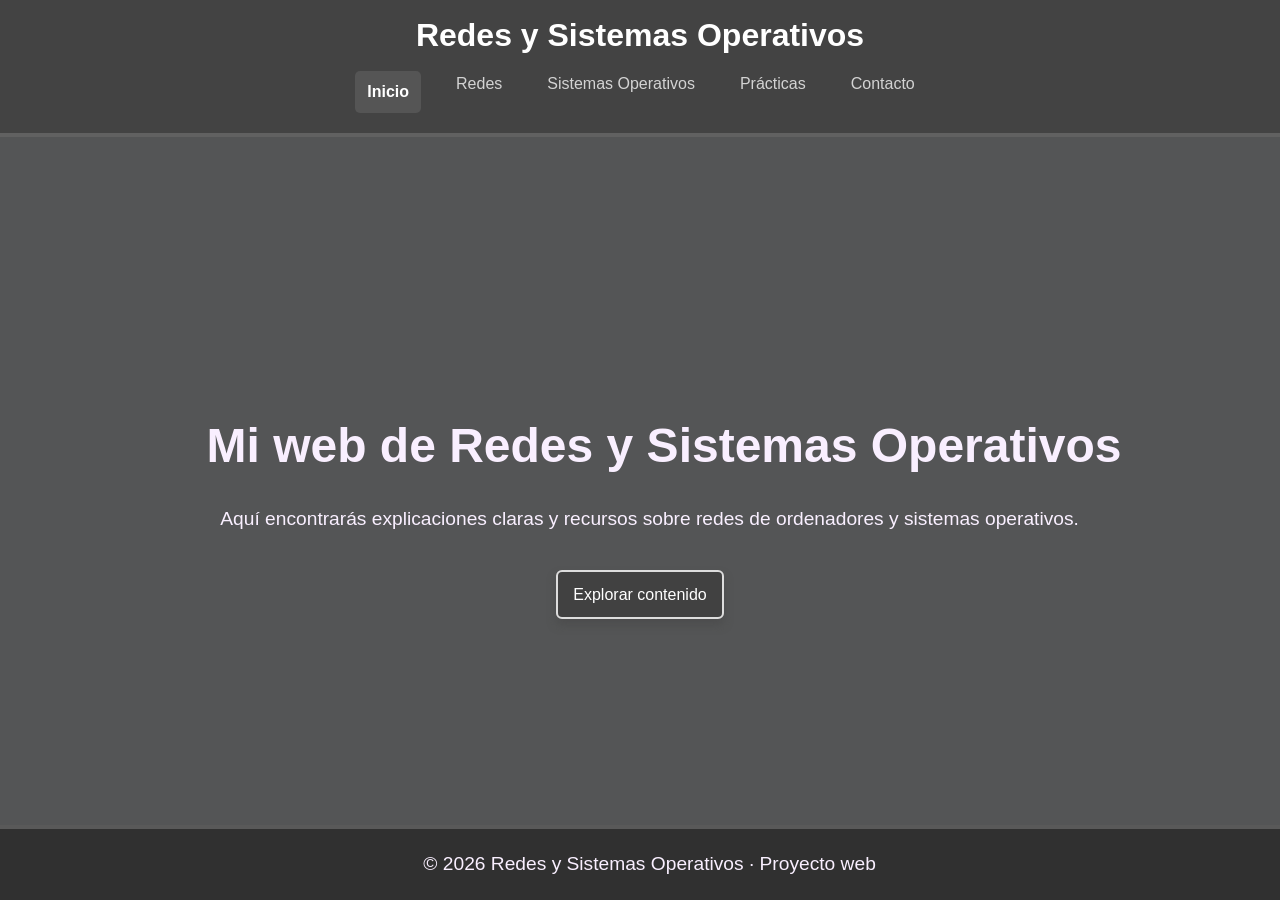
<file: Version_Final_Pagina_Web_Kristian_Angelov/index.html>
<!DOCTYPE html>
<html lang="es-ES">

<head>
    <meta charset="UTF-8">
    <title>Redes y Sistemas Operativos</title>
    <meta name="viewport" content="width=device-width, initial-scale=1.0">
    <link rel="stylesheet" href="css/styles.css">
    <link rel="icon" href="./img/icono.ico">
</head>

<body>

    <div class="header">
        <h1>Redes y Sistemas Operativos</h1>
        <div>
            <ul class="menu">
                <li class="activo">Inicio</li>
                <li><a href="redes.html">Redes</a></li>
                <li><a href="sistemas.html">Sistemas Operativos</a></li>
                <li><a href="practicas.html">Prácticas</a></li>
                <li><a href="contacto.html">Contacto</a></li>
            </ul>
        </div>
    </div>

    <div class="hero-video">
        <video autoplay muted loop class="hero-video">
            <source src="./img/videohero.mp4" type="video/mp4">
        </video>
        <div class="hero-overlay"></div>
    </div>
    <div class="hero-texto">
        <h2>Mi web de Redes y Sistemas Operativos</h2>
        <p>Aquí encontrarás explicaciones claras y recursos sobre redes de ordenadores y sistemas operativos.</p>
        <a href="redes.html" class="boton">Explorar contenido</a>
    </div>


    <footer class="footerfixed">
        <p>&copy; 2026 Redes y Sistemas Operativos · Proyecto web</p>
    </footer>

</body>

</html>
</file>
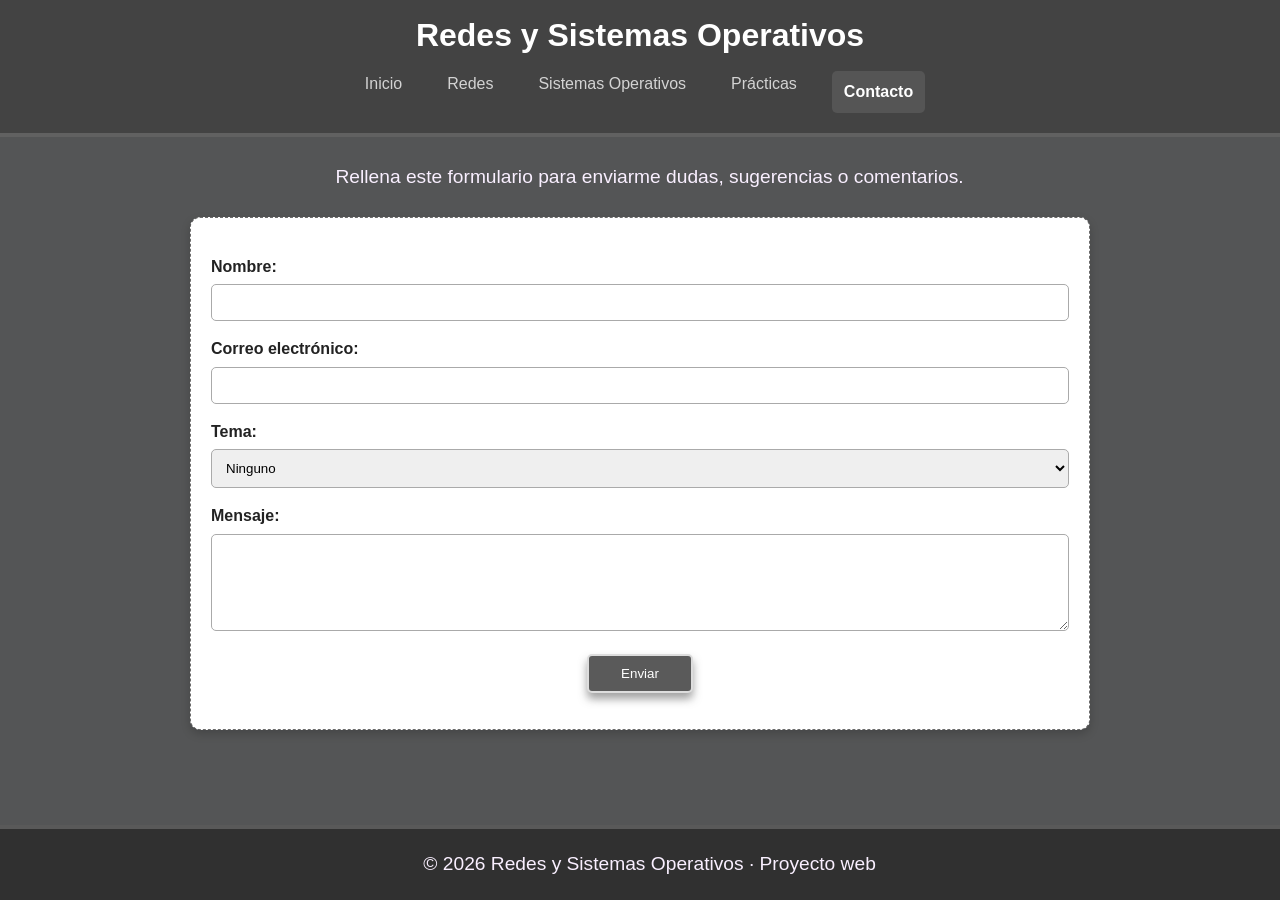
<file: Version_Final_Pagina_Web_Kristian_Angelov/contacto.html>
<!DOCTYPE html>
<html lang="es-ES">

<head>
    <meta charset="UTF-8">
    <title>Formulario de Contacto</title>
    <meta name="viewport" content="width=device-width, initial-scale=1.0">
    <link rel="stylesheet" href="css/styles.css">
    <link rel="icon" href="./img/icono.ico">
</head>

<body>

    <div class="header">
        <h1>Redes y Sistemas Operativos</h1>
        <div>
            <ul class="menu">
                <li><a href="index.html">Inicio</a></li>
                <li><a href="redes.html">Redes</a></li>
                <li><a href="sistemas.html">Sistemas Operativos</a></li>
                <li><a href="practicas.html">Prácticas</a></li>
                <li class="activo">Contacto</a></li>
            </ul>
        </div>
    </div>
    <div class="hero-video">
        <video autoplay muted loop class="hero-video">
            <source src="./img/videohero.mp4" type="video/mp4">
        </video>

        <div class="hero-overlay"></div>
    </div>

    <div>
        <ul class="menu">
            <li><a href="index.html">Inicio</a></li>
            <li><a href="redes.html">Redes</a></li>
            <li><a href="sistemas.html">Sistemas Operativos</a></li>
            <li><a href="practicas.html">Prácticas</a></li>
            <li class="activo">Contacto</a></li>
        </ul>
    </div>


    <main>
        <div class="contenedor">
            <h2>Formulario de Contacto</h2>
            <p>Rellena este formulario para enviarme dudas, sugerencias o comentarios.</p>

            <div class="bloqueform">
                <form action="" method="post">

                    <label for="nombre">Nombre:</label>
                    <input type="text" id="nombre" maxlength="30" name="nombre">

                    <label for="email">Correo electrónico:</label>
                    <input type="email" id="email" maxlength="40" name="email">

                    <label for="tema">Tema:</label>
                    <select id="tema" name="tema">
                        <option value="">Ninguno</option>
                        <option value="redes">Redes</option>
                        <option value="sistemas">Sistemas Operativos</option>
                        <option value="practicas">Prácticas</option>
                        <option value="otros">Luisma me voy a quedar calvo y me voy a ir a una FP de jardinería a este paso</option>
                    </select>

                    <label for="mensaje">Mensaje:</label>
                    <textarea id="mensaje" name="mensaje" rows="5"></textarea>

                    <button type="submit" class="boton">Enviar</button>
                </form>
            </div>
        </div>
    </main>

    <footer class="footerfixed">
        <p>&copy; 2026 Redes y Sistemas Operativos · Proyecto web</p>
    </footer>

</body>

</html>
</file>
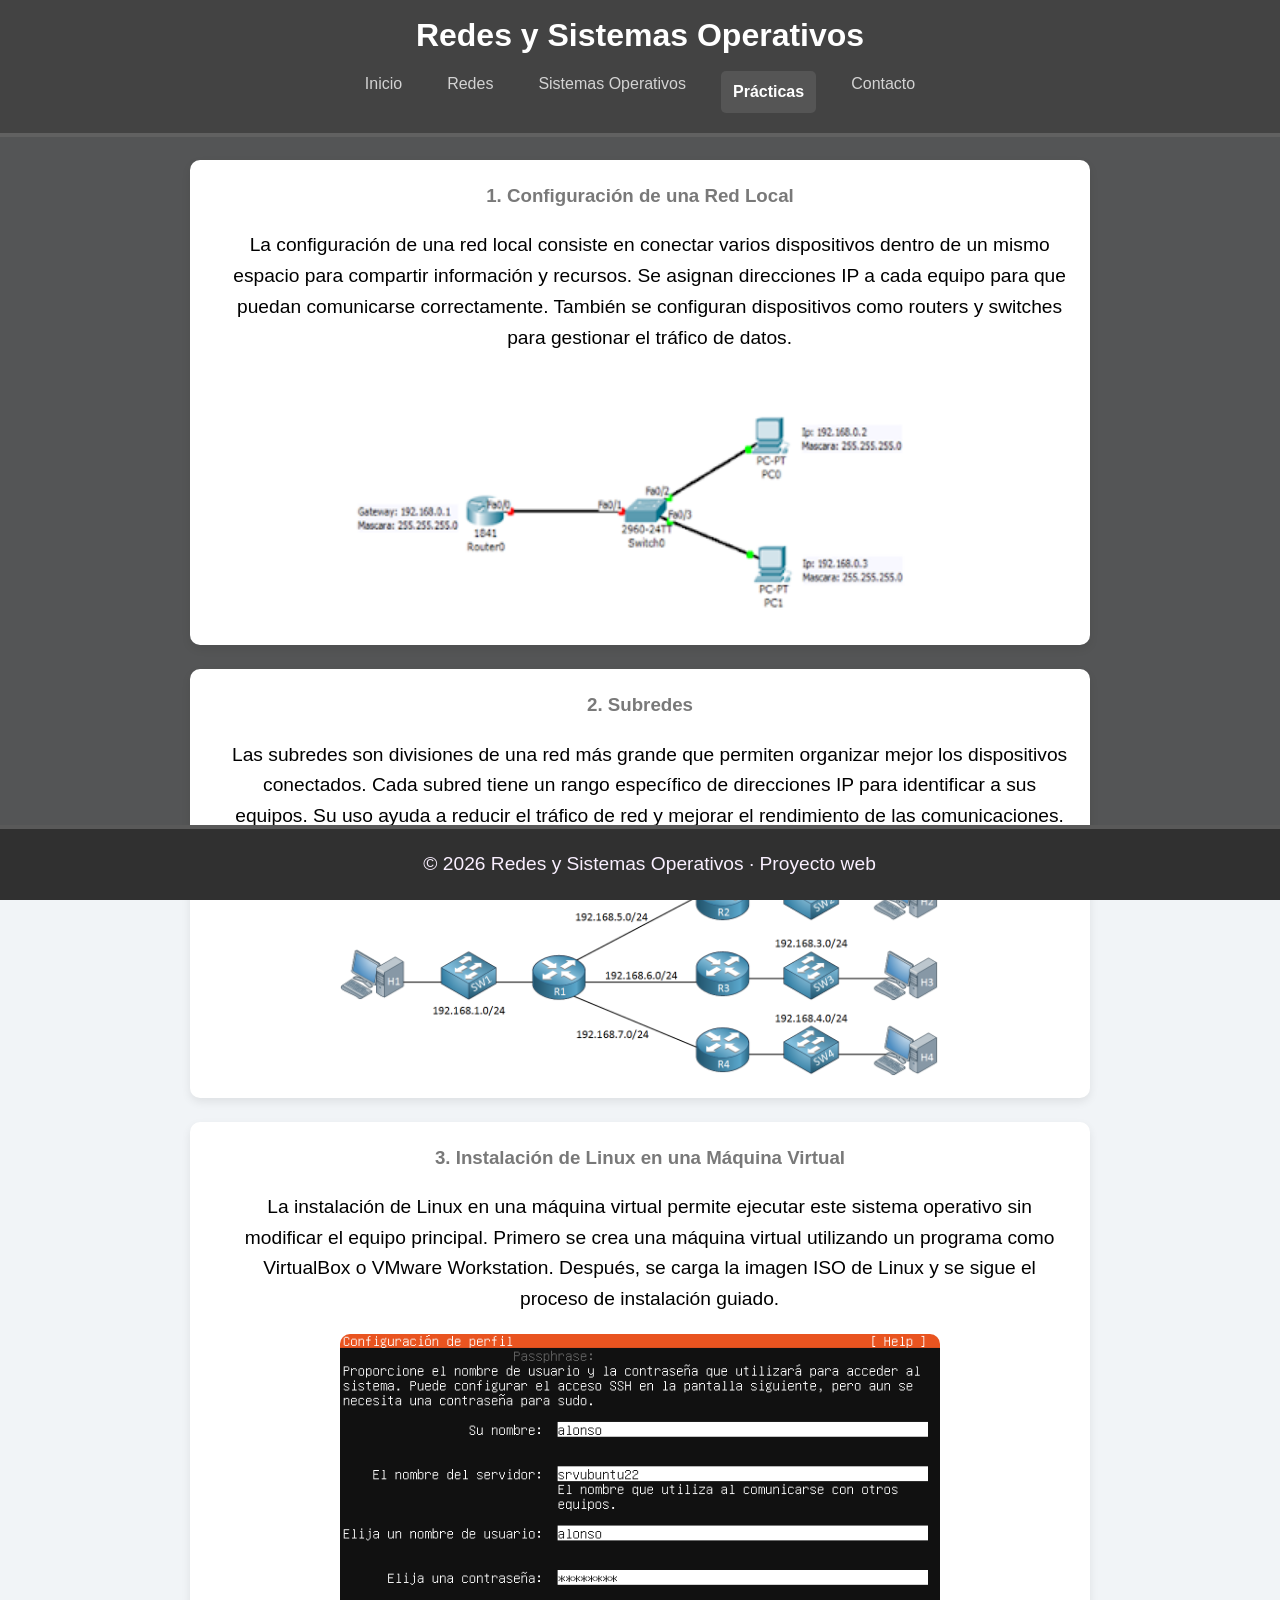
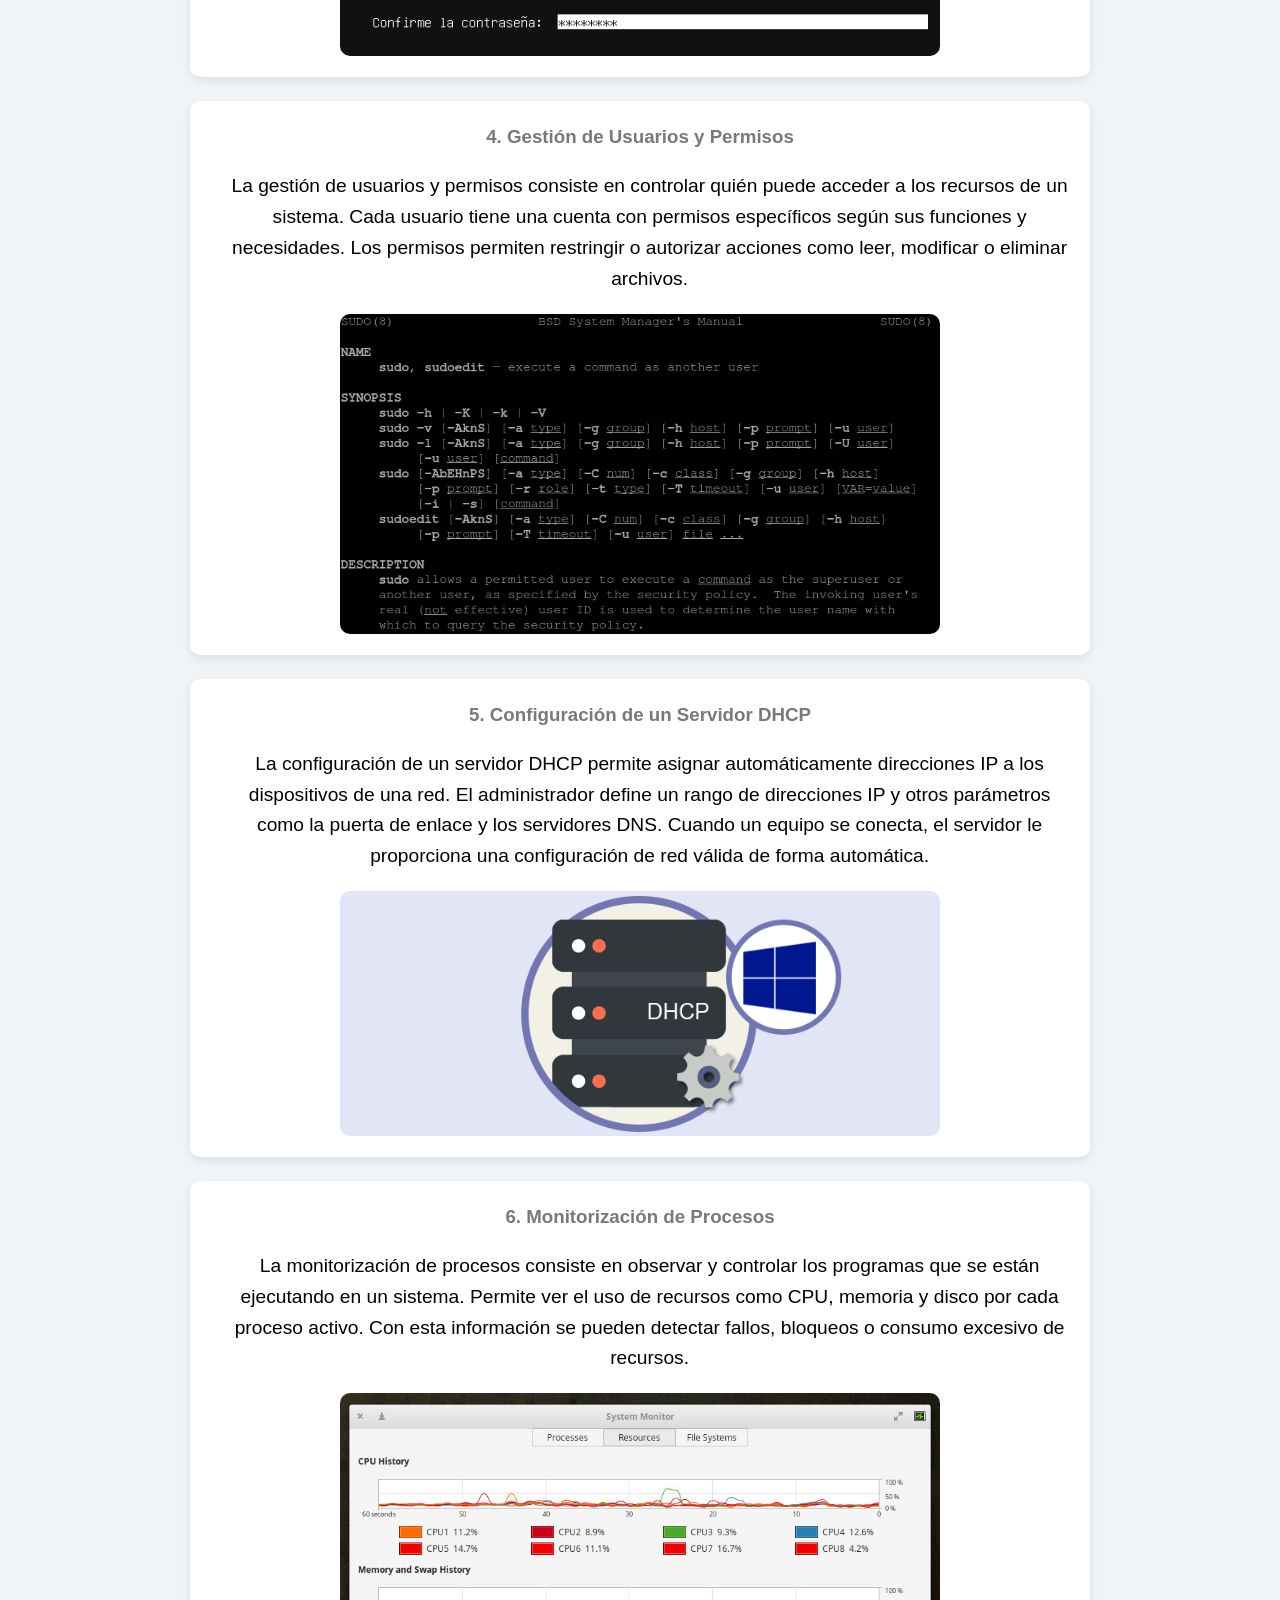
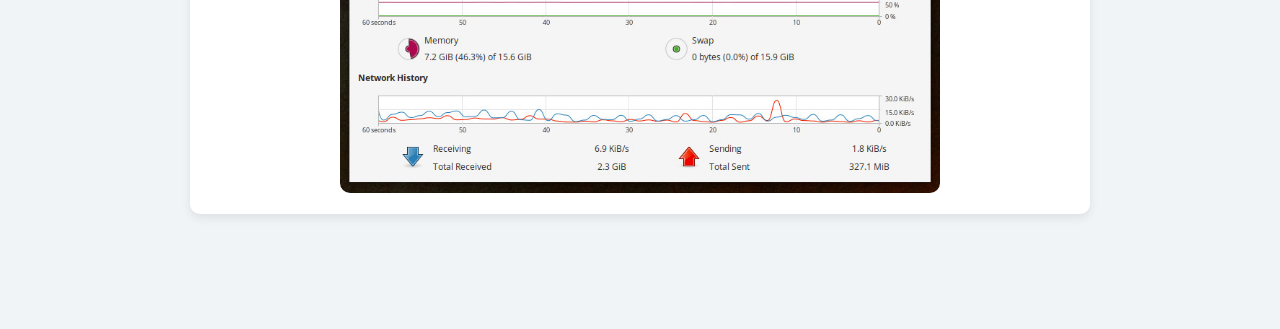
<file: Version_Final_Pagina_Web_Kristian_Angelov/practicas.html>
<!DOCTYPE html>
<html lang="es-ES">

<head>
    <meta charset="UTF-8">
    <title>Prácticas</title>
    <meta name="viewport" content="width=device-width, initial-scale=1.0">
    <link rel="stylesheet" href="css/styles.css">
    <link rel="icon" href="./img/icono.ico">
</head>

<body>

    <div class="header">
        <h1>Redes y Sistemas Operativos</h1>
        <div>
            <ul class="menu">
                <li><a href="index.html">Inicio</a></li>
                <li><a href="redes.html">Redes</a></li>
                <li><a href="sistemas.html">Sistemas Operativos</a></li>
                <li class="activo">Prácticas</li>
                <li><a href="contacto.html">Contacto</a></li>
            </ul>
        </div>
    </div>
    <div class="hero-video">
        <video autoplay muted loop class="hero-video">
            <source src="./img/videohero.mp4" type="video/mp4">
        </video>

        <div class="hero-overlay"></div>
    </div>

    <main>

        <div class="contenedor">
            <h2>Prácticas</h2>
            <p>Aquí encontrarás ejercicios guiados para aplicar los conocimientos de redes y sistemas operativos.</p>

            <div class="bloque">
                <h3>1. Configuración de una Red Local</h3>
                <p>La configuración de una red local consiste en conectar varios dispositivos dentro de un mismo espacio
                    para compartir información y recursos.
                    Se asignan direcciones IP a cada equipo para que puedan comunicarse correctamente.
                    También se configuran dispositivos como routers y switches para gestionar el tráfico de datos.</p>
                <img src="./img/configred.png" alt="configuracion_red" class="practicas">
            </div>

            <div class="bloque">
                <h3>2. Subredes</h3>
                <p>Las subredes son divisiones de una red más grande que permiten organizar mejor los dispositivos
                    conectados.
                    Cada subred tiene un rango específico de direcciones IP para identificar a sus equipos.
                    Su uso ayuda a reducir el tráfico de red y mejorar el rendimiento de las comunicaciones.</p>
                <img src="./img/subred.png" alt="subredes" class="practicas">
            </div>

            <div class="bloque">
                <h3>3. Instalación de Linux en una Máquina Virtual</h3>
                <p>La instalación de Linux en una máquina virtual permite ejecutar este sistema operativo sin modificar
                    el equipo principal.
                    Primero se crea una máquina virtual utilizando un programa como VirtualBox o VMware Workstation.
                    Después, se carga la imagen ISO de Linux y se sigue el proceso de instalación guiado.</p>
                <img src="./img/instalacionubuntu.png" alt="instalacionubuntu" class="practicas">

            </div>

            <div class="bloque">
                <h3>4. Gestión de Usuarios y Permisos</h3>
                <p>La gestión de usuarios y permisos consiste en controlar quién puede acceder a los recursos de un
                    sistema.
                    Cada usuario tiene una cuenta con permisos específicos según sus funciones y necesidades.
                    Los permisos permiten restringir o autorizar acciones como leer, modificar o eliminar archivos.</p>
                <img src="./img/gestionusuarios.png" alt="gestionusuarios" class="practicas">
            </div>

            <div class="bloque">
                <h3>5. Configuración de un Servidor DHCP</h3>
                <p>La configuración de un servidor DHCP permite asignar automáticamente direcciones IP a los
                    dispositivos de una red.
                    El administrador define un rango de direcciones IP y otros parámetros como la puerta de enlace y los
                    servidores DNS.
                    Cuando un equipo se conecta, el servidor le proporciona una configuración de red válida de forma
                    automática.</p>
                <img src="./img/dhcp.png" alt="dhcp" class="practicas">
            </div>

            <div class="bloque">
                <h3>6. Monitorización de Procesos</h3>
                <p>La monitorización de procesos consiste en observar y controlar los programas que se están ejecutando
                    en un sistema.
                    Permite ver el uso de recursos como CPU, memoria y disco por cada proceso activo.
                    Con esta información se pueden detectar fallos, bloqueos o consumo excesivo de recursos.</p>
                <img src="./img/monitorizacion.jpg" alt="monitorizacion" class="practicas">
            </div>
        </div>

    </main>
    <footer>
        <p>&copy; 2026 Redes y Sistemas Operativos · Proyecto web</p>
    </footer>

</body>

</html>
</file>
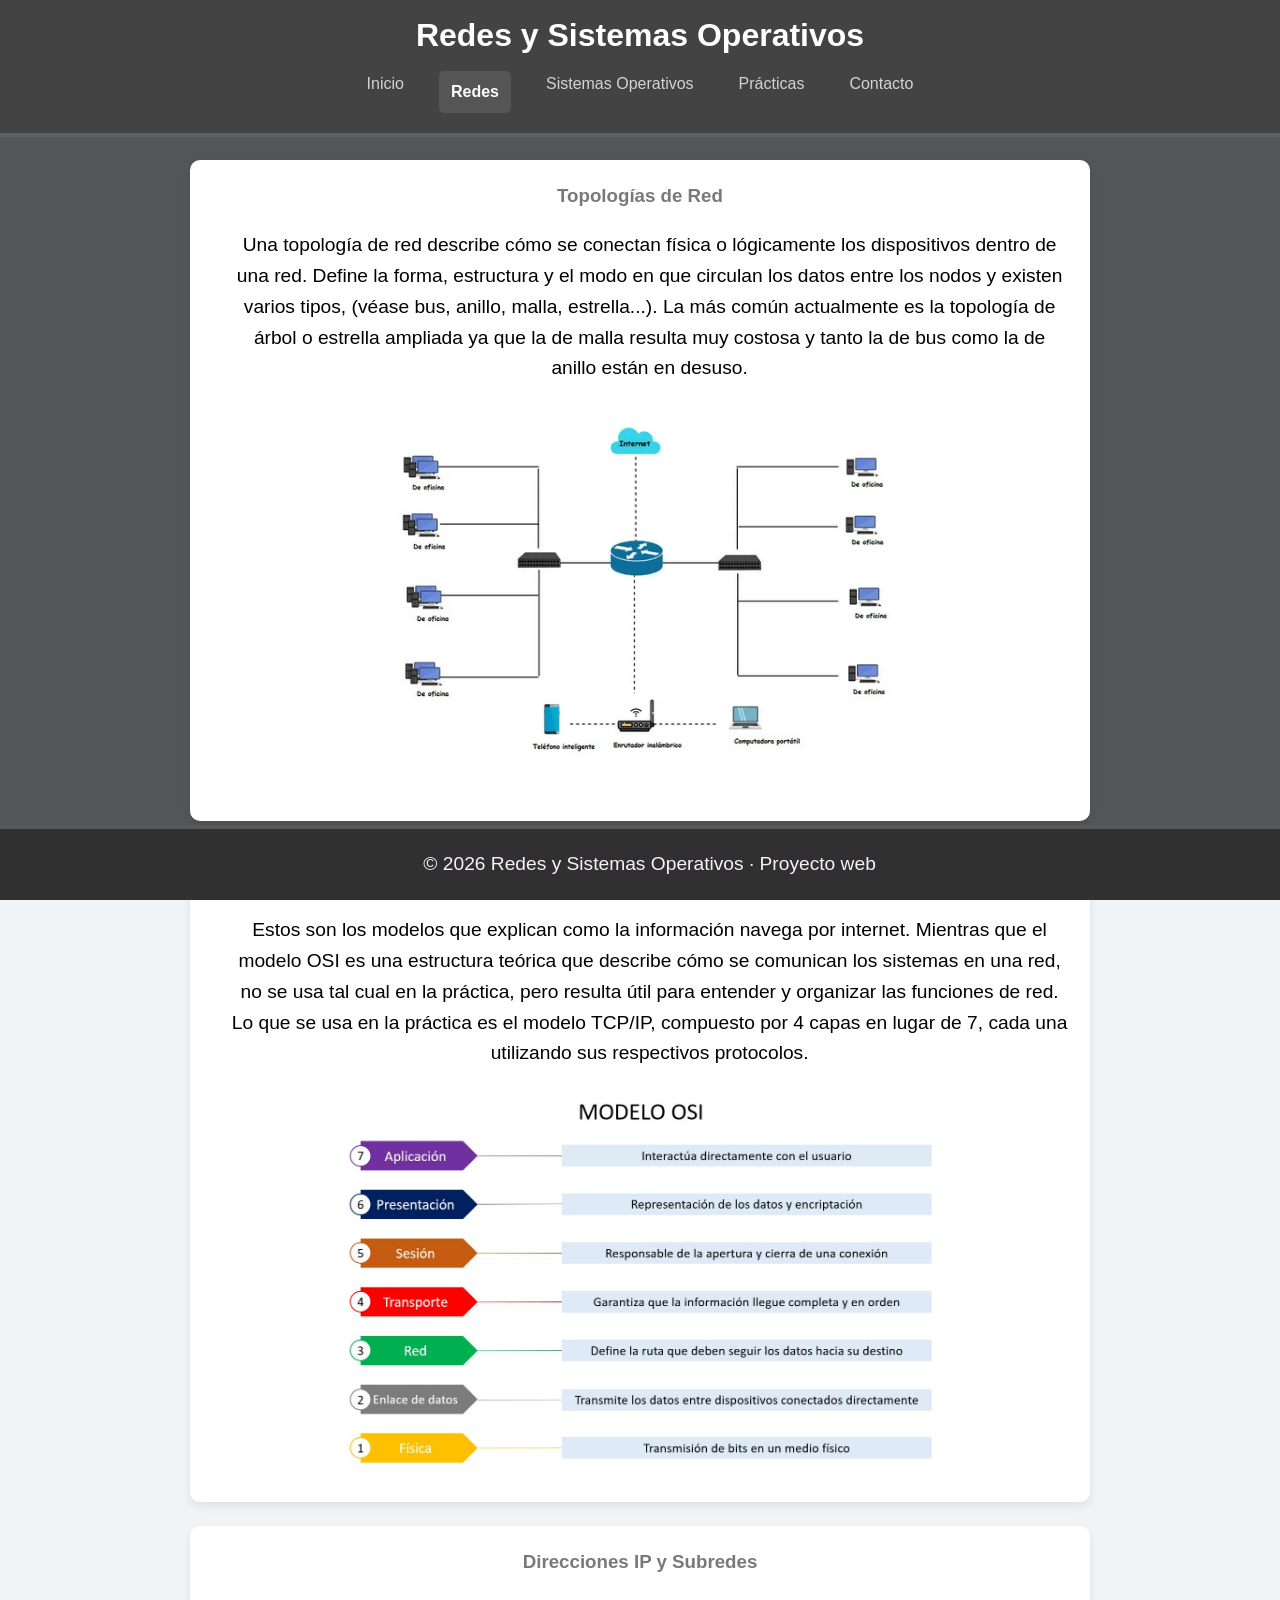
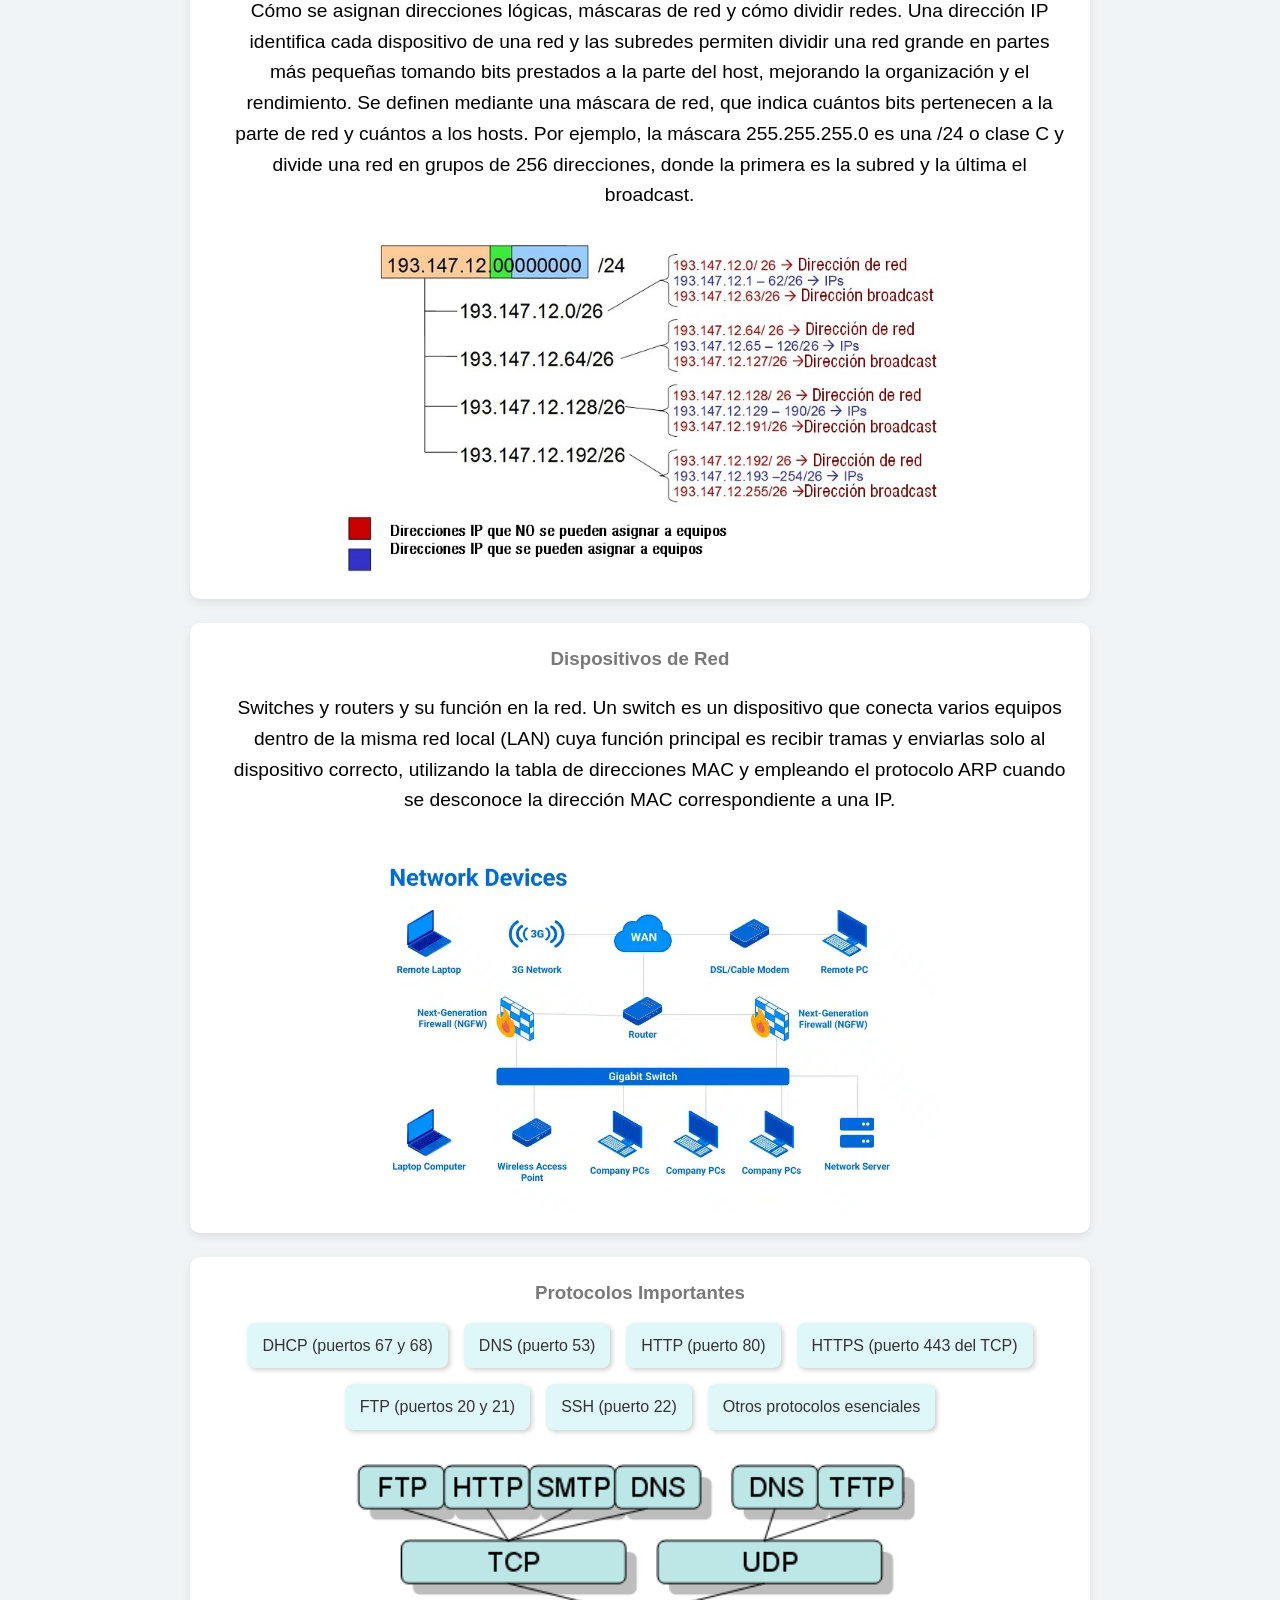
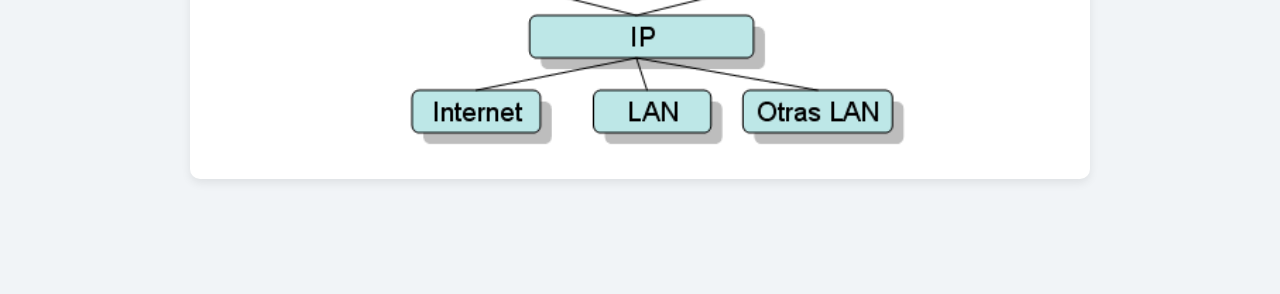
<file: Version_Final_Pagina_Web_Kristian_Angelov/redes.html>
<!DOCTYPE html>
<html lang="es-ES">

<head>
    <meta charset="UTF-8">
    <title>Redes</title>
    <meta name="viewport" content="width=device-width, initial-scale=1.0">
    <link rel="stylesheet" href="css/styles.css">
    <link rel="icon" href="./img/icono.ico">
</head>

<body>

    <div class="header">
        <div>
            <h1>Redes y Sistemas Operativos</h1>
            <ul class="menu">
                <li><a href="index.html">Inicio</a></li>
                <li class="activo">Redes</a></li>
                <li><a href="sistemas.html">Sistemas Operativos</a></li>
                <li><a href="practicas.html">Prácticas</a></li>
                <li><a href="contacto.html">Contacto</a></li>
            </ul>
        </div>
    </div>
    <div class="hero-video">
        <video autoplay muted loop class="hero-video">
            <source src="./img/videohero.mp4" type="video/mp4">
        </video>

        <div class="hero-overlay"></div>
    </div>

    <main>
        <div class="contenedor">
            <h2>Redes de ordenadores</h2>

            <p>En esta sección aprenderás los conceptos fundamentales de las redes de ordenadores.</p>

            <div class="bloque">
                <h3>Topologías de Red</h3>
                <p>Una topología de red describe cómo se conectan física o lógicamente los dispositivos dentro
                    de una red. Define la forma, estructura y el modo en que circulan los datos entre los nodos y
                    existen varios tipos, (véase bus, anillo, malla, estrella...). La más
                    común actualmente es la topología de árbol o estrella ampliada ya que la de malla resulta muy
                    costosa y
                    tanto la de bus como la de anillo están en desuso.</p>
                <img src="./img/diagramadered.jpg" alt="diagrama" class="redesytodalapesca">
            </div>

            <div class="bloque">
                <h3>Modelo OSI y TCP/IP</h3>
                <p>Estos son los modelos que explican como la información navega por internet. Mientras que el modelo
                    OSI es una
                    estructura teórica que describe cómo se comunican los sistemas en una red, no se usa tal
                    cual en la práctica, pero resulta útil para entender y organizar las funciones de red. Lo que se usa
                    en la práctica es el modelo TCP/IP, compuesto por 4 capas en lugar de 7, cada una utilizando sus
                    respectivos protocolos.</p>
                <img src="./img/osi.jpg" alt="osi" class="redesytodalapesca">
            </div>

            <div class="bloque">
                <h3>Direcciones IP y Subredes</h3>
                <p>Cómo se asignan direcciones lógicas, máscaras de red y cómo dividir redes. Una dirección IP
                    identifica cada dispositivo de una red y las subredes permiten
                    dividir una red
                    grande en partes más pequeñas tomando bits prestados a la parte del host, mejorando la organización y el rendimiento. Se definen mediante una
                    máscara de red, que indica cuántos bits pertenecen a la parte de red y cuántos a los hosts.

                    Por ejemplo, la máscara 255.255.255.0 es una /24 o clase C y divide una red en grupos de 256
                    direcciones, donde la primera
                    es la subred y la última el broadcast.</p>
                <img src="./img/divisionredes.png" alt="divisionredes" class="redesytodalapesca">
            </div>

            <div class="bloque">
                <h3>Dispositivos de Red</h3>
                <p>Switches y routers y su función en la red. Un switch es un dispositivo que conecta varios equipos
                    dentro de la misma red local (LAN) cuya
                    función principal es recibir tramas y enviarlas solo al dispositivo correcto, utilizando la tabla de
                    direcciones
                    MAC y empleando el protocolo ARP cuando se desconoce la dirección MAC correspondiente a una IP.</p>
                <img src="./img/dispositivos.jpg" alt="dispositivos" class="redesytodalapesca">
            </div>

            <div class="bloque">
                <h3>Protocolos Importantes</h3>
                <ul class="listaprotocolos">
                    <li>DHCP (puertos 67 y 68)</li>
                    <li>DNS (puerto 53)</li>
                    <li>HTTP (puerto 80)</li>
                    <li>HTTPS (puerto 443 del TCP)</li>
                    <li>FTP (puertos 20 y 21)</li>
                    <li>SSH (puerto 22)</li>
                    <li id="otros">Otros protocolos esenciales</li>
                </ul>
                <img src="./img/protocolos.jpg" alt="protocolos" class="redesytodalapesca">
            </div>
        </div>
    </main>
    <footer>
        <p>&copy; 2026 Redes y Sistemas Operativos · Proyecto web</p>
    </footer>

</body>

</html>
</file>
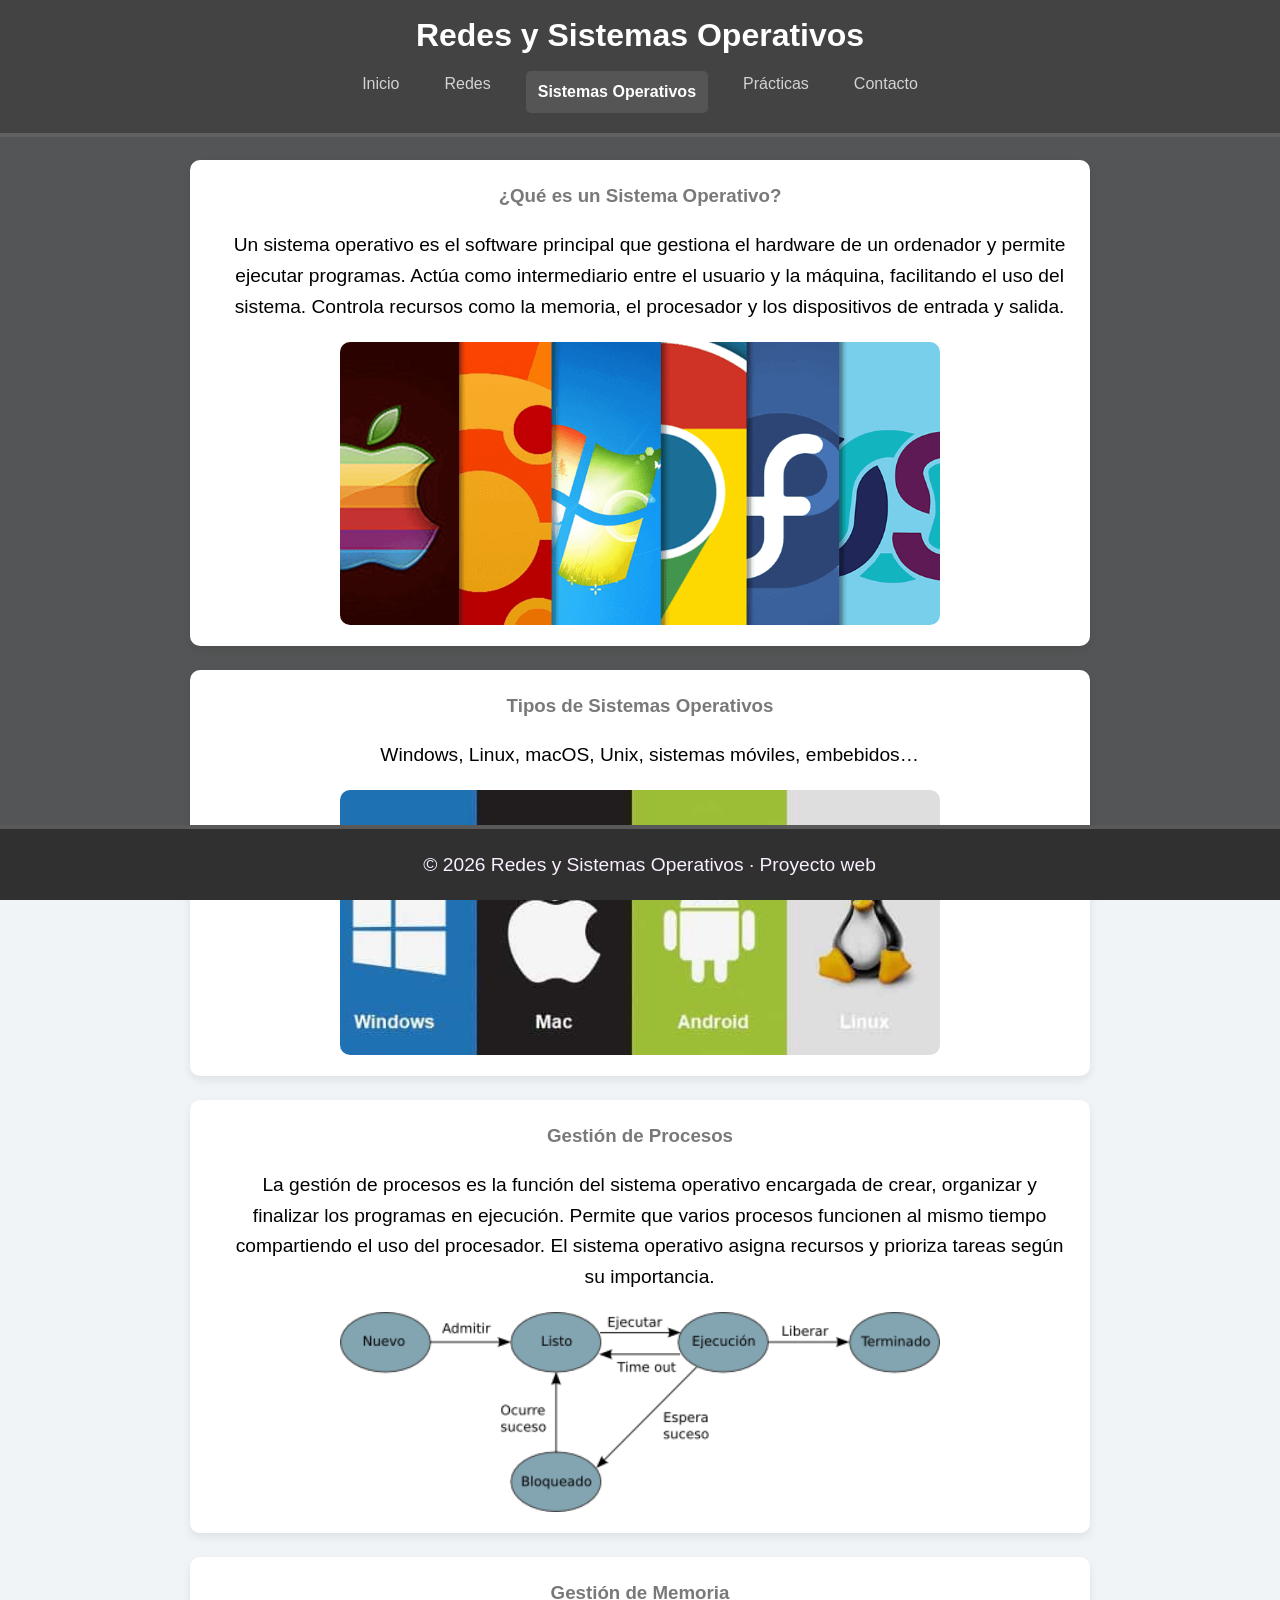
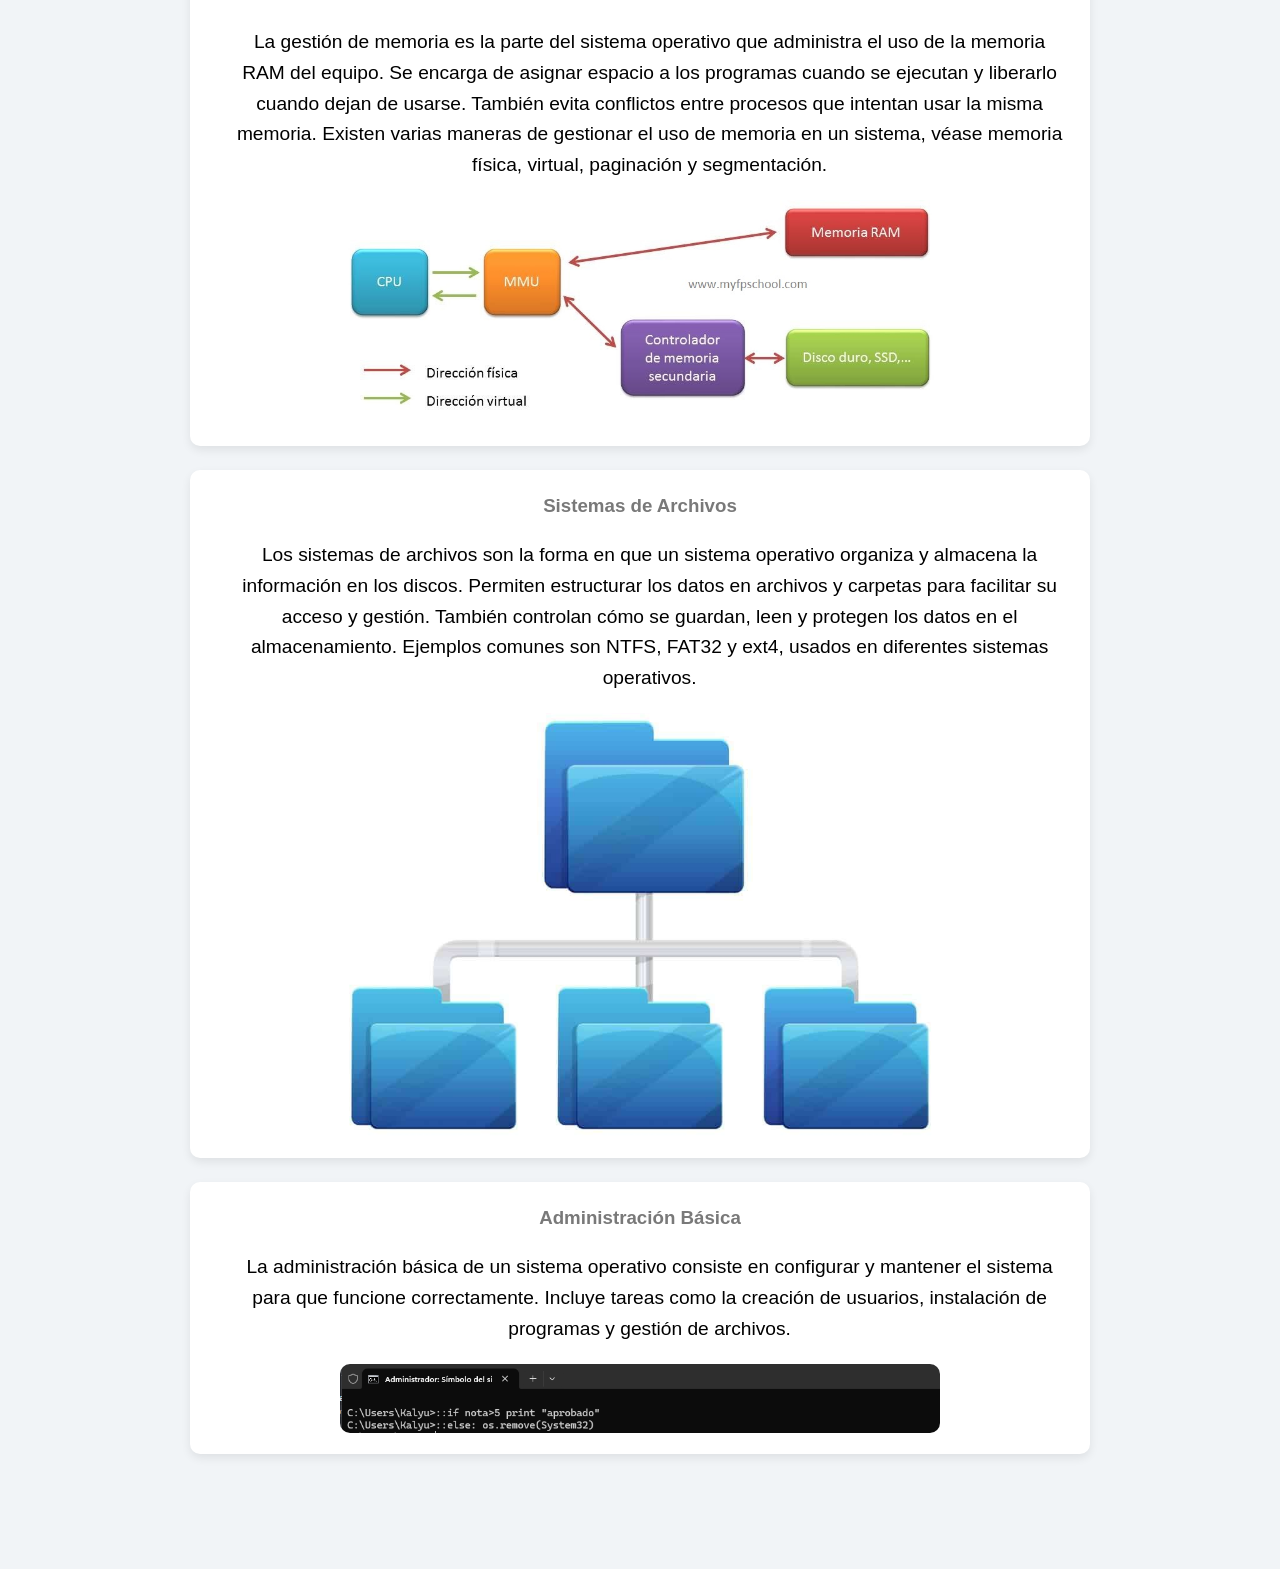
<file: Version_Final_Pagina_Web_Kristian_Angelov/sistemas.html>
<!DOCTYPE html>
<html lang="es-ES">

<head>
    <meta charset="UTF-8">
    <title>Sistemas Operativos</title>
    <meta name="viewport" content="width=device-width, initial-scale=1.0">
    <link rel="stylesheet" href="css/styles.css">
    <link rel="icon" href="./img/icono.ico">
</head>

<body>

    <div class="header">
        <h1>Redes y Sistemas Operativos</h1>
        <div>
            <ul class="menu">
                <li><a href="index.html">Inicio</a></li>
                <li><a href="redes.html">Redes</a></li>
                <li class="activo">Sistemas Operativos</a></li>
                <li><a href="practicas.html">Prácticas</a></li>
                <li><a href="contacto.html">Contacto</a></li>
            </ul>
        </div>
    </div>
    <div class="hero-video">
        <video autoplay muted loop class="hero-video">
            <source src="./img/videohero.mp4" type="video/mp4">
        </video>

        <div class="hero-overlay"></div>
    </div>
    <main>

        <div class="contenedor">
            <h2>Sistemas Operativos</h2>
            <p>Un sistema operativo es el software que gestiona el hardware y permite ejecutar programas.</p>

            <div class="bloque">
                <h3>¿Qué es un Sistema Operativo?</h3>
                <p>Un sistema operativo es el software principal que gestiona el hardware de un ordenador y permite
                    ejecutar programas.
                    Actúa como intermediario entre el usuario y la máquina, facilitando el uso del sistema.
                    Controla recursos como la memoria, el procesador y los dispositivos de entrada y salida.</p>
                <img src="./img/sistemasoperativos.jpg" class="sistemasbombo" alt="sistemasoperativos">
            </div>

            <div class="bloque">
                <h3>Tipos de Sistemas Operativos</h3>
                <p>Windows, Linux, macOS, Unix, sistemas móviles, embebidos…</p>
                <img src="./img/so.jpg" class="sistemasbombo" alt="so :'3">
            </div>

            <div class="bloque">
                <h3>Gestión de Procesos</h3>
                <p>La gestión de procesos es la función del sistema operativo encargada de crear, organizar y finalizar
                    los programas en ejecución.
                    Permite que varios procesos funcionen al mismo tiempo compartiendo el uso del procesador.
                    El sistema operativo asigna recursos y prioriza tareas según su importancia.</p>
                <img src="./img/estados.png" class="sistemasbombo" alt="h">
            </div>

            <div class="bloque">
                <h3>Gestión de Memoria</h3>
                <p>La gestión de memoria es la parte del sistema
                    operativo que administra el uso de la memoria RAM del equipo.
                    Se encarga de asignar espacio a los programas cuando se ejecutan y liberarlo cuando dejan de usarse.
                    También evita conflictos entre procesos que intentan usar la misma memoria. Existen varias maneras
                    de gestionar el uso de memoria en un sistema, véase memoria física, virtual, paginación y
                    segmentación.</p>
                <img src="./img/mmu.jpg" class="sistemasbombo" alt="o">
            </div>

            <div class="bloque">
                <h3>Sistemas de Archivos</h3>
                <p>Los sistemas de archivos son la forma en que un sistema operativo organiza y almacena la información
                    en los discos.
                    Permiten estructurar los datos en archivos y carpetas para facilitar su acceso y gestión.
                    También controlan cómo se guardan, leen y protegen los datos en el almacenamiento.
                    Ejemplos comunes son NTFS, FAT32 y ext4, usados en diferentes sistemas operativos.</p>
                <img src="./img/sistemasarchivos.jpg" class="sistemasbombo" alt="l">
            </div>

            <div class="bloque">
                <h3>Administración Básica</h3>
                <p>La administración básica de un sistema operativo consiste en configurar y mantener el sistema para
                    que funcione correctamente.
                    Incluye tareas como la creación de usuarios, instalación de programas y gestión de archivos.</p>
                <img src="./img/cmd.png" class="sistemasbombo" alt="a">
            </div>
        </div>

    </main>
    <footer>
        <p>&copy; 2026 Redes y Sistemas Operativos · Proyecto web</p>
    </footer>

</body>

</html>
</file>
<file: Version_Final_Pagina_Web_Kristian_Angelov/css/styles.css>
* {
    margin: 0;
    padding: 0;
    box-sizing: border-box;
    font-family: "Segoe UI", Arial, sans-serif;
}

body {
    background: #f1f4f7;
    color: #222;
    line-height: 1.6;
}

h1 {
    text-align: center;
}

a {
    color: rgb(211, 211, 211);
    text-decoration: none;
}

a:hover {
    background-color: transparent;
    text-decoration: none;
}


.header {
    position: fixed;
    top: 0;
    left: 0;
    width: 100%;
    background: #3b3b3b;
    color: white;
    padding: 10px 20px;
    border-bottom: 4px solid #707070;
    display: flex;
    align-items: center;
    justify-content: space-between;
    z-index: 1000;
}

.menu {
    list-style: none;
    display: flex;
    gap: 25px;
    justify-content: center;
    margin: 10px 0;
    padding: 0;
}

.menu li a {
    color: rgb(211, 211, 211);
    text-decoration: none;
    font-weight: 500;
    padding: 6px 10px;
    transition: color 0.3s
}

.menu li a:hover {
    color: white;
    background: none;
    border: none;
    padding: 6px 10px;
}




.menu ul {
    list-style: none;
    display: flex;
    justify-content: center;
    gap: 25px;
    margin-top: 15px;
}

div ul {
    list-style: none;
    display: flex;
    justify-content: center;
    gap: 25px;
    margin-top: 15px;
}

div.heroimagen {

    width: 100%;
    display: block;
}

.heroimagen>img {
    width: 100%;
    height: 30em;
    border-radius: 15px;
    justify-content: center;
    align-self: center;
    margin-top: 1.8em;
    margin-bottom: 1.8em;
}

.herotexto>p {
    margin-left: 2em;
}

ul.listaprotocolos {
    list-style: none;
    display: flex;
    flex-wrap: wrap;
    gap: 1em;
    justify-content: center;
    padding: 0;
    margin-bottom: 1em;
}

ul.listaprotocolos li {
    background-color: #e0f7fa;
    color: #333;
    padding: 10px 15px;
    border-radius: 8px;
    box-shadow: 2px 2px 5px rgba(0, 0, 0, 0.2);
    transition: transform 0.2s ease;
    cursor: pointer;
}

ul.listaprotocolos li:hover {
    transform: scale(1.05);
    background-color: #b2ebf2;
}
#otros:hover {
    transform: scale(1.05);
    background-color: #f2b2b2;
}

div ul li a:hover {
    color: white;
}

.activo {
    background: #555555;
    padding: 8px 12px;
    border-radius: 5px;
    font-weight: bold;
}

.contenedor {
    width: 90%;
    max-width: 900px;
    margin: 40px auto;
}

h2 {
    font-size: 2em;
    margin-bottom: 1.25px;
    color: #f9efff;
    margin-top: 1em;
    margin-left: 1em;
}

p {
    font-size: 1.2em;
    margin-bottom: 1.25px;
    color: #f9efff;
    margin-top: 1em;
    margin-left: 1em;
    margin-bottom: 1em;
}

.bloque p {
    color: black
}

.bloque {
    background: white;
    padding: 20px;
    margin-bottom: 1.5em;
    border-radius: 10px;
    box-shadow: 0 4px 10px rgba(0, 0, 0, 0.08);
    display: block;
    transition: 0.3s;
    border: 1px solid transparent;
}

.bloque img {
    width: 100%;
    max-width: 600px;
    border-radius: 10px;
    margin-top: 10px;
    margin-bottom: 10px;
}

.bloque img.sistemasbombo {
    margin: auto;
    display: block;
}

.bloque img.practicas {
    margin: auto;
    display: block;
}

.bloque img.redesytodalapesca {
    margin: auto;
    display: block;
}


.bloque:hover {
    box-shadow: 0 10px 14px rgba(76, 76, 76, 0.7);
    border: 1px solid #b8b8b8;
    transform: translateY(4px);
}

.bloque h3 {
    margin-bottom: 10px;
    color: #797979;
}

.boton {
    border: 2px solid rgb(221, 221, 221);
    box-shadow: 0 6px 8px rgba(70, 70, 70, 0.5);
    display: inline-block;
    background: #414141;
    color: white;
    padding: 10px 15px;
    text-decoration: none;
    border-radius: 6px;
    margin-top: 1em;
    margin-bottom: 1em;
    transition: 0.3s;
}

.boton a {
    color: inherit;
    text-decoration: none;
}

.boton:hover {
    background-color: #7d7d7d;
}

.boton.activo {
    background-color: #7e7e7e;
    color: white;
}

.tarjeta {
    margin-left: 1em;
}


footer {
    position: sticky;
    bottom: 0;
    left: 0;
    width: 100%;
    background: #303030;
    border-top: 4px solid rgb(89, 89, 89);
    color: white;
    text-align: center;
    padding: 1px;
}

.footerfixed {
    position: fixed;
}

form {
    margin-top: 1em;
    margin-bottom: 1em;

}

.contenedor p,
.contenedor h3 {
    text-align: center;
}

form label {
    font-weight: bold;
    display: block;
    margin-bottom: 5px;
}

form input,
form select,
form textarea {
    width: 100%;
    padding: 10px;
    margin-bottom: 15px;
    border: 1px solid #aaa;
    border-radius: 5px;
}

form .boton {
    padding: 10px 15px;
    background: #5a5a5a;
    color: white;
    border-radius: 5px;
    cursor: pointer;
    display: block;
    margin: auto;
    width: 8em;

}

form .boton:hover {
    background: #747474;
}

form #nombre:hover,
#email:hover,
#tema:hover,
#mensaje:hover {
    border: 1px solid #c1c1c1;
    box-shadow: 0 4px 10px rgba(85, 85, 85, 0.18);
}

form #nombre,
#email,
#tema,
#mensaje {
    transition: 0.3s
}

.bloqueform {
    background: white;
    padding: 20px;
    margin-bottom: 3em;
    border-radius: 10px;
    box-shadow: 0 4px 10px rgba(0, 0, 0, 0.18);
    display: flex;
    flex-direction: column;
    border: 1px dashed rgb(107, 107, 107);
    margin-top: 1.5em;
}

textarea {
    resize: vertical;
}

.header {
    position: fixed;
    top: 0;
    left: 0;
    width: 100%;
    background: #434343;
    color: white;
    border-bottom: 4px solid #616161;
    display: flex;
    flex-direction: column;
    align-items: center;
    padding: 10px 0;
    z-index: 1000;
}

.logo-img {
    height: 60px;
    width: auto;
    margin-bottom: 5px;
}

.menu {
    list-style: none;
    display: flex;
    gap: 25px;
    justify-content: center;
    margin: 10px 0;
    padding: 0;
}

.menu li a {
    color: rgb(211, 211, 211);
    text-decoration: none;
    font-weight: 500;
    transition: color 0.3s, background-color 0.3s;
}

.menu li a:hover {
    color: white;
    background-color: #565656;
    padding: 6px 10px;
    border-radius: 5px;
}

.titulo-header {
    font-size: 1.8em;
    margin-top: 5px;
    text-align: center;
}


.hero-overlay {
    position: absolute;
    top: 0;
    left: 0;
    width: 100%;
    height: 100%;
    background: rgba(0, 0, 0, 0.65)
}

.hero-video {
    position: fixed;
    top: 0;
    left: 0;
    width: 100%;
    height: 100%;
    overflow: hidden;
    z-index: -1000;
    pointer-events: none;
    object-fit: cover;
}


.hero-texto {
    position: absolute;
    top: 40%;
    width: 100%;
    text-align: center;
    color: white;
    z-index: 2;
}

.hero-texto h2 {
    font-size: 3em;
    margin-bottom: 10px;
}



@media (max-width: 800px) {
    div ul {
        flex-direction: column;
        gap: 10px;
    }

    .bloque {
        padding: 15px;
    }

    h2 {
        font-size: 1.6rem;
    }

}
</file>
